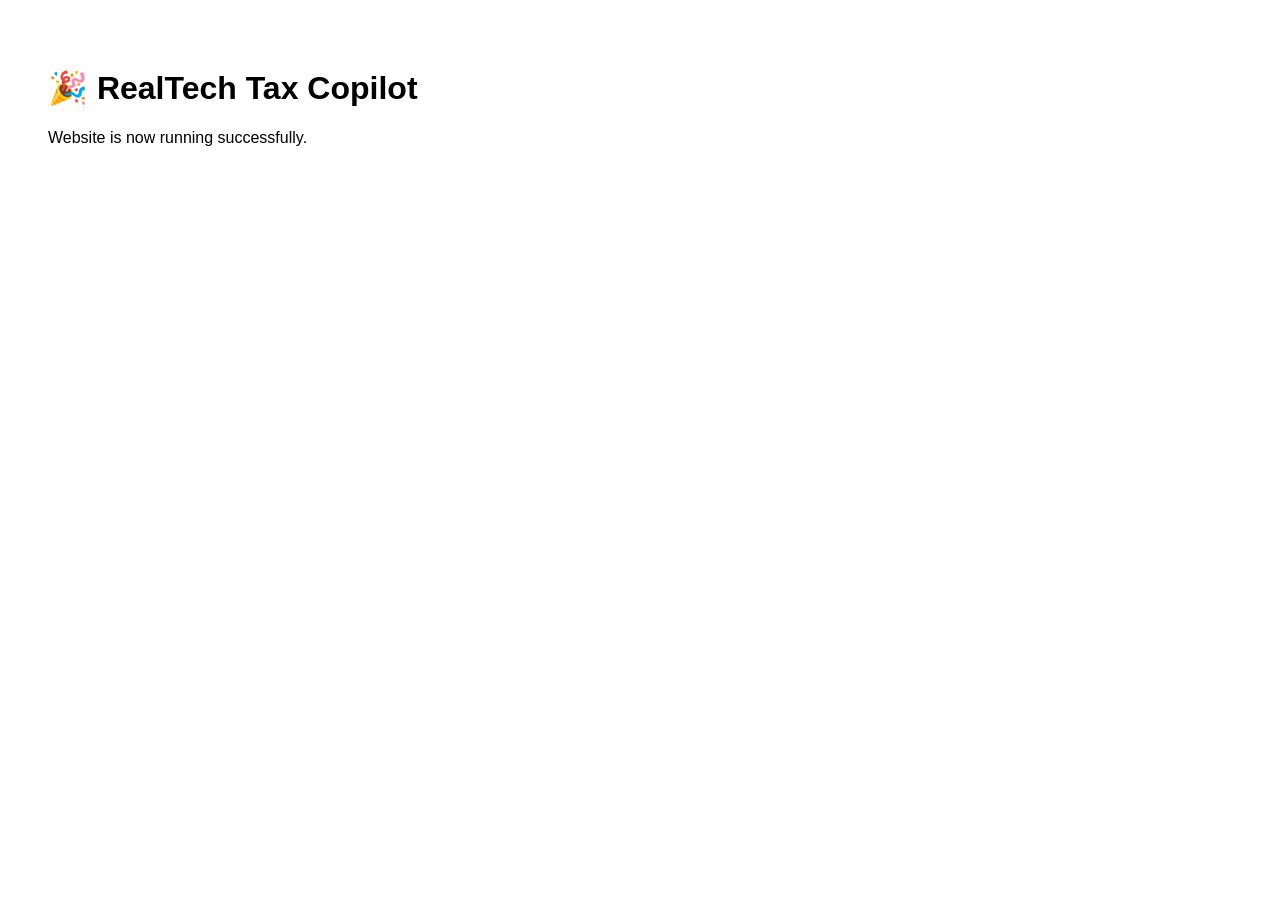
<file: index.html>
<!DOCTYPE html>
<html>
<head>
  <meta charset="UTF-8">
  <meta name="viewport" content="width=device-width, initial-scale=1.0">
  <title>RealTech</title>
</head>
<body style="font-family:Arial;padding:40px;background:white;">
  <h1>🎉 RealTech Tax Copilot</h1>
  <p>Website is now running successfully.</p>
</body>
</html>
</file>
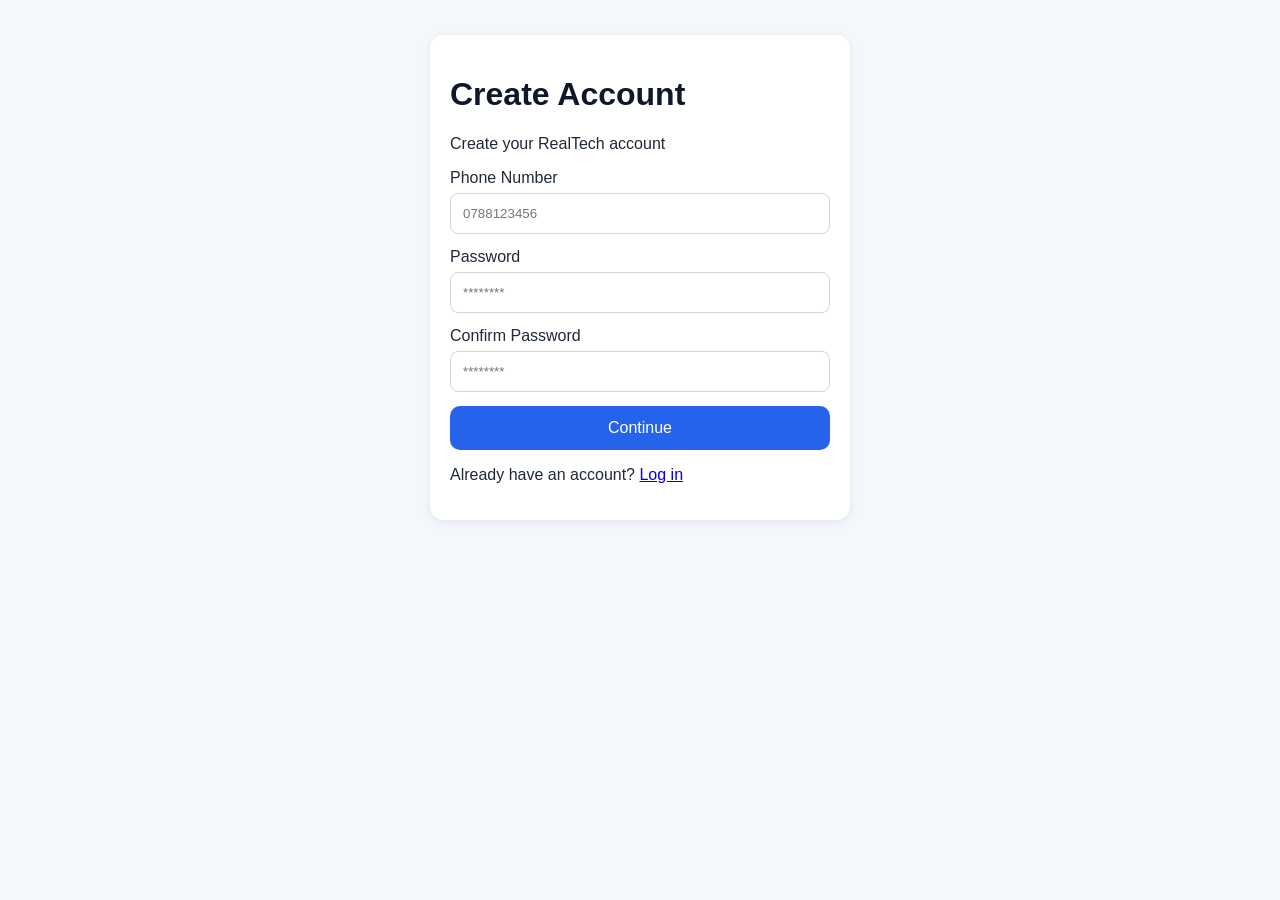
<file: register.html>
<!DOCTYPE html>
<html lang="en">
<head>
  <meta charset="UTF-8">
  <meta name="viewport" content="width=device-width, initial-scale=1.0">
  <title>Register | RealTech</title>
  <link rel="stylesheet" href="style.css">
</head>
<body>

<div class="container">

  <div class="card">

    <h1>Create Account</h1>
    <p>Create your RealTech account</p>

    <form action="business.html">

      <label>Phone Number</label>
      <input type="tel" placeholder="0788123456" required>

      <label>Password</label>
      <input type="password" placeholder="********" required>

      <label>Confirm Password</label>
      <input type="password" placeholder="********" required>

      <button class="btn" type="submit">
        Continue
      </button>

    </form>

    <p>
      Already have an account?
      <a href="index.html">Log in</a>
    </p>

  </div>

</div>

</body>
</html>
</file>
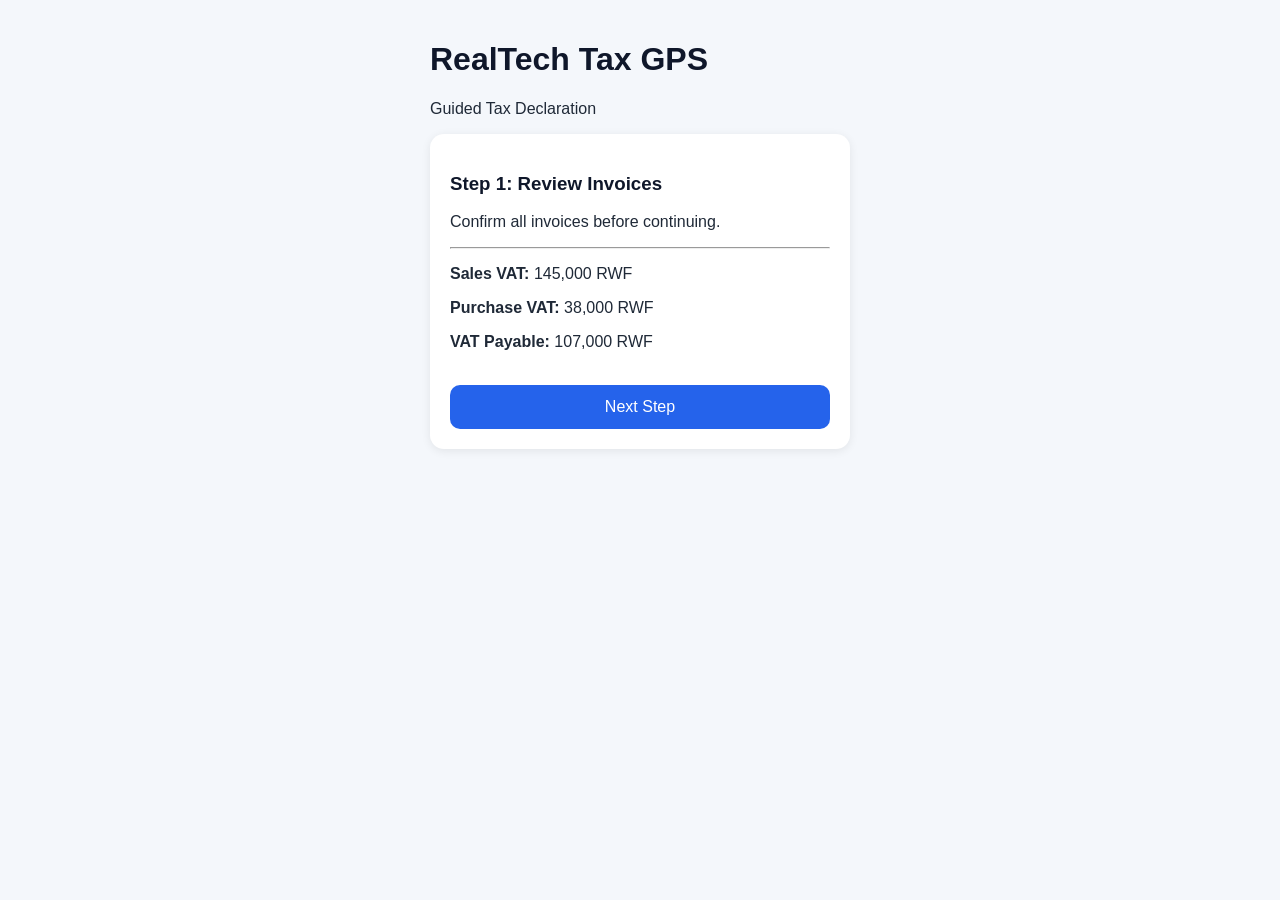
<file: wizard.html>
<!DOCTYPE html>
<html lang="en">
<head>
  <meta charset="UTF-8">
  <meta name="viewport" content="width=device-width, initial-scale=1.0">
  <title>Tax GPS | RealTech</title>
  <link rel="stylesheet" href="style.css">
</head>
<body>

<div class="container">

  <h1>RealTech Tax GPS</h1>
  <p>Guided Tax Declaration</p>

  <div class="card">
    <h3 id="stepTitle">Step 1: Review Invoices</h3>

    <p id="stepText">
      Confirm all invoices before continuing.
    </p>

    <hr>

    <p><strong>Sales VAT:</strong> 145,000 RWF</p>
    <p><strong>Purchase VAT:</strong> 38,000 RWF</p>
    <p><strong>VAT Payable:</strong> 107,000 RWF</p>

    <br>

    <button onclick="nextStep()" class="btn">
      Next Step
    </button>
  </div>

</div>

<script>

let step=1;

const titles=[
"Step 1: Review Invoices",
"Step 2: Calculate VAT",
"Step 3: Open VAT Declaration",
"Step 4: Ready to Submit"
];

const texts=[
"Confirm all invoices before continuing.",
"AI has calculated your VAT.",
"Open VAT Declaration in e-Tax.",
"Your declaration is ready."
];

function nextStep(){

 if(step<4){
   step++;
 }else{
   step=1;
 }

 document.getElementById("stepTitle").innerHTML=titles[step-1];
 document.getElementById("stepText").innerHTML=texts[step-1];

}

</script>

</body>
</html>
</file>
<file: style.css>
body{
  margin:0;
  font-family:Arial,Helvetica,sans-serif;
  background:#F4F7FB;
  color:#1F2937;
}

.container{
  max-width:420px;
  margin:auto;
  padding:20px;
}

h1,h2,h3{
  color:#0F172A;
}

.card{
  background:white;
  padding:20px;
  border-radius:14px;
  margin:15px 0;
  box-shadow:0 2px 10px rgba(0,0,0,.08);
}

input,select{
  width:100%;
  padding:12px;
  margin-top:6px;
  margin-bottom:14px;
  border:1px solid #D1D5DB;
  border-radius:8px;
  box-sizing:border-box;
}

.btn{
  display:block;
  width:100%;
  background:#2563EB;
  color:white;
  text-align:center;
  padding:13px;
  border:none;
  border-radius:10px;
  text-decoration:none;
  font-size:16px;
  cursor:pointer;
}

.btn:hover{
  background:#1D4ED8;
}

.topbar{
  background:#0F172A;
  color:white;
  padding:15px;
  display:flex;
  align-items:center;
}

.logo{
  width:42px;
  height:42px;
  background:#2563EB;
  border-radius:10px;
  display:flex;
  align-items:center;
  justify-content:center;
  font-weight:bold;
  margin-right:10px;
}

.green{
  color:#16A34A;
}
</file>
